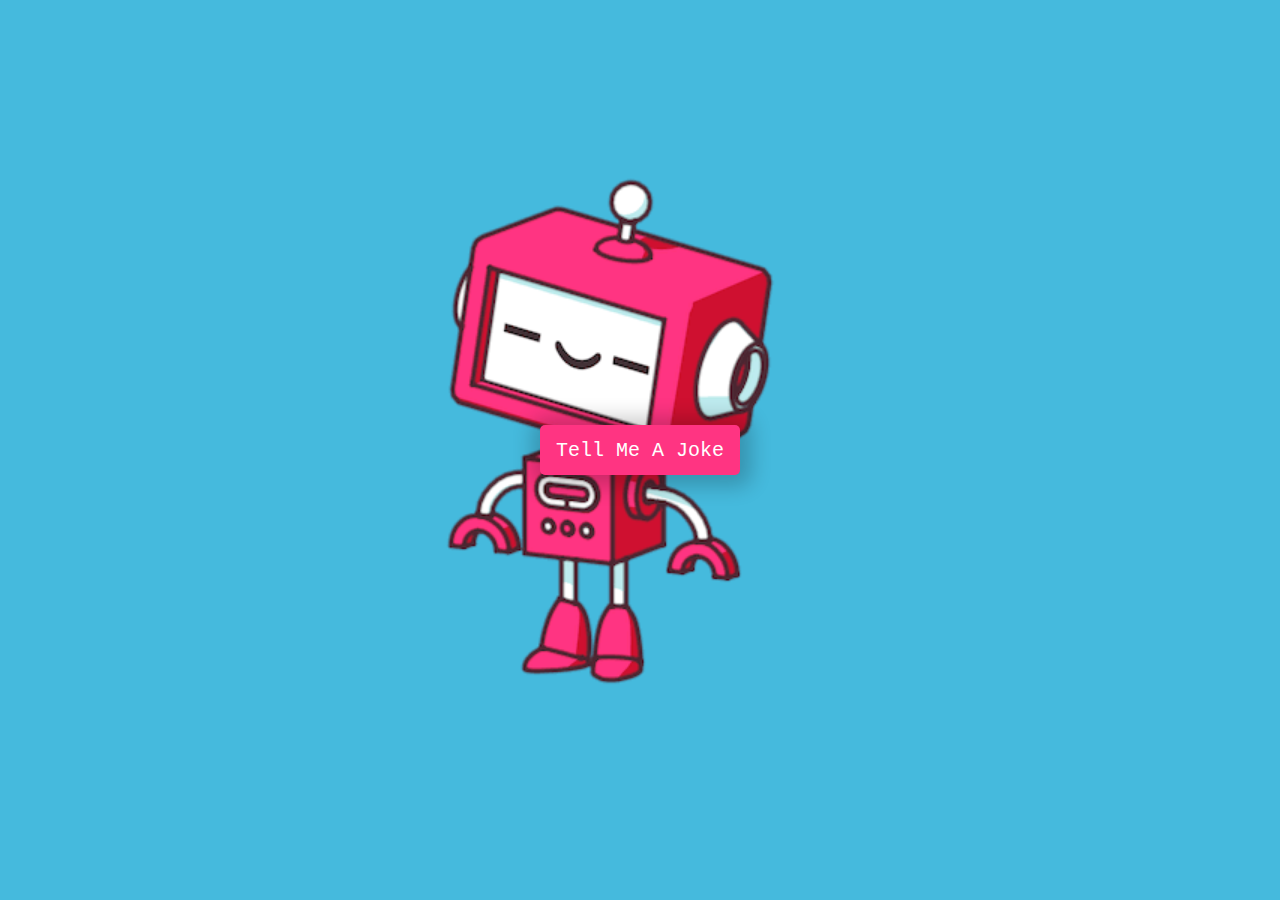
<file: joke-teller/index.html>
<!DOCTYPE html>
<html lang="en">
<head>
    <meta charset="UTF-8">
    <meta name="viewport" content="width=device-width, initial-scale=1.0">
    <title>Joke Teller</title>
    <link rel="icon" type="image/png" href="icons8-chicken-16.png">
    <link rel="stylesheet" href="style.css">
</head>
<body>
    <div class="container">
        <button id="button">Tell Me A Joke</button>    
        <audio id="audio" controls hidden></audio>   
    </div>
    <!-- Script -->
    <script src="voiceRSS.js"></script>
    <script src="script.js"></script>
</body>
</html>
</file>
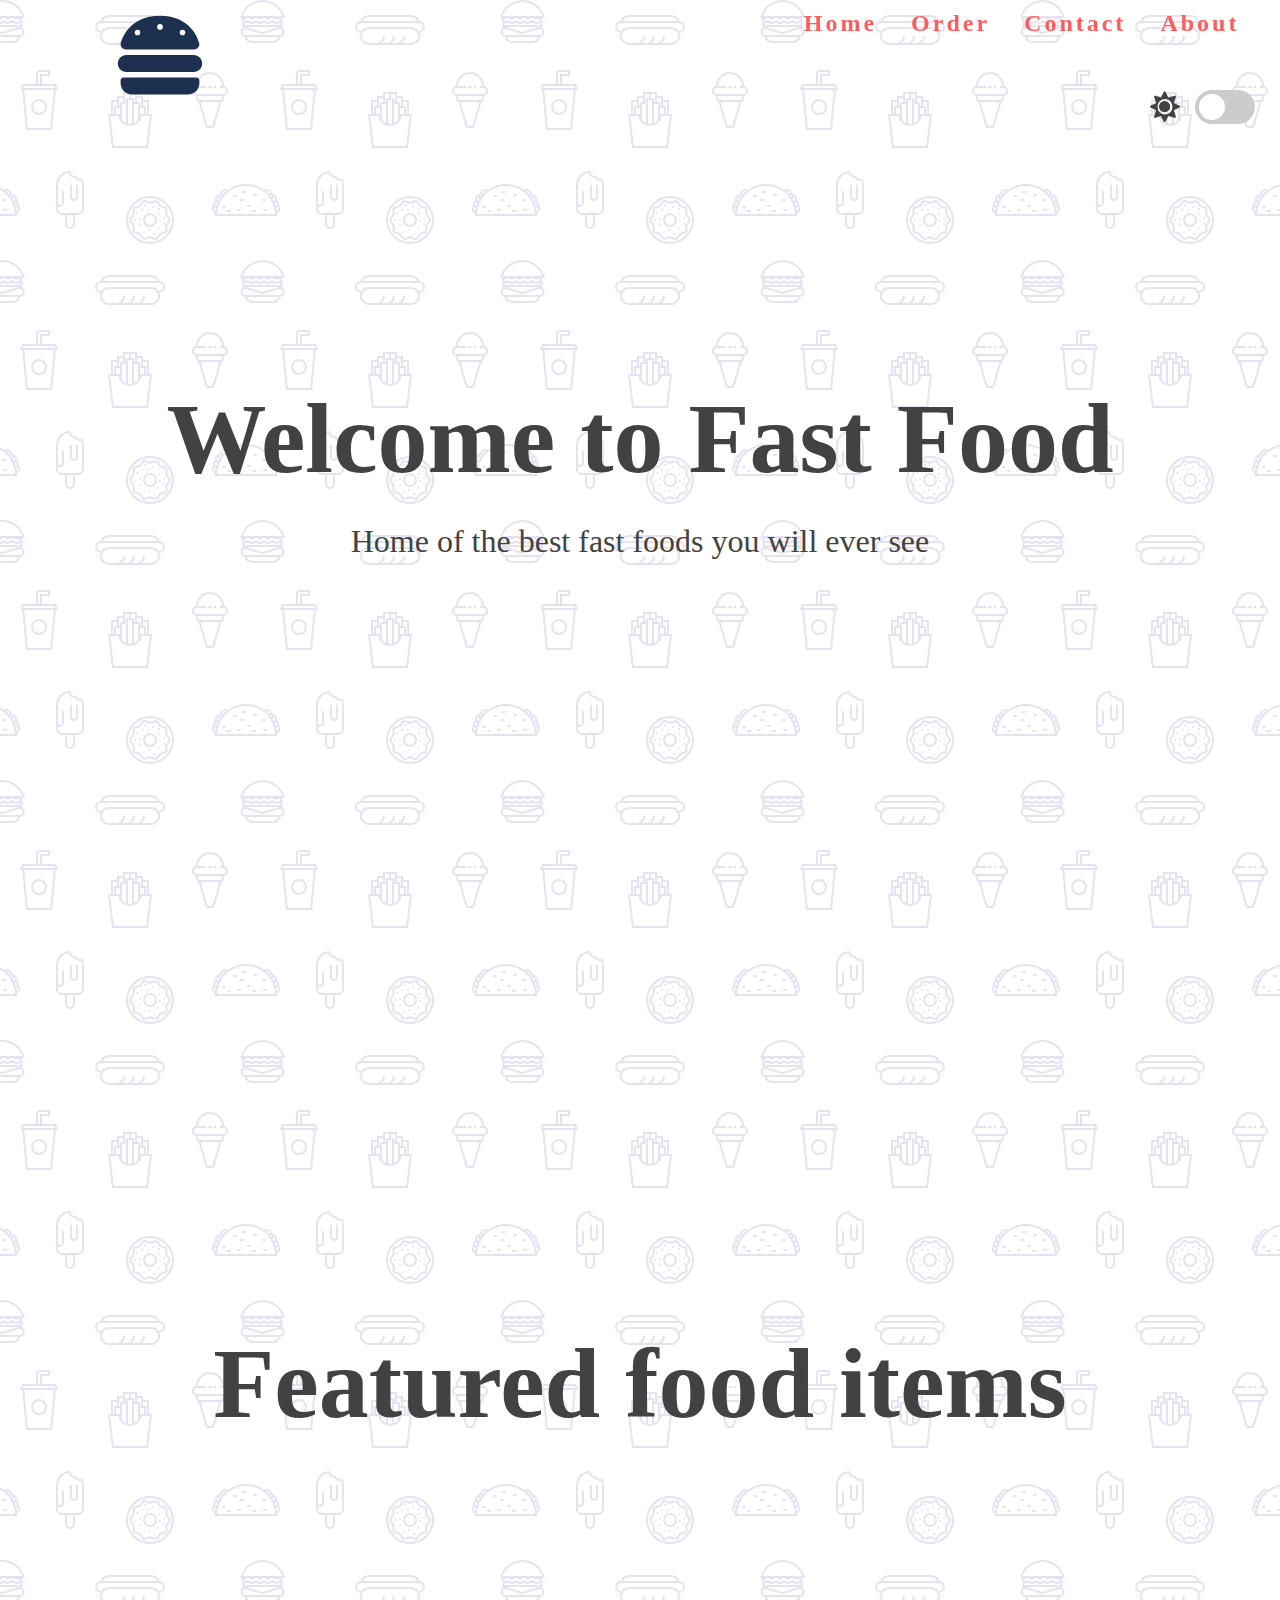
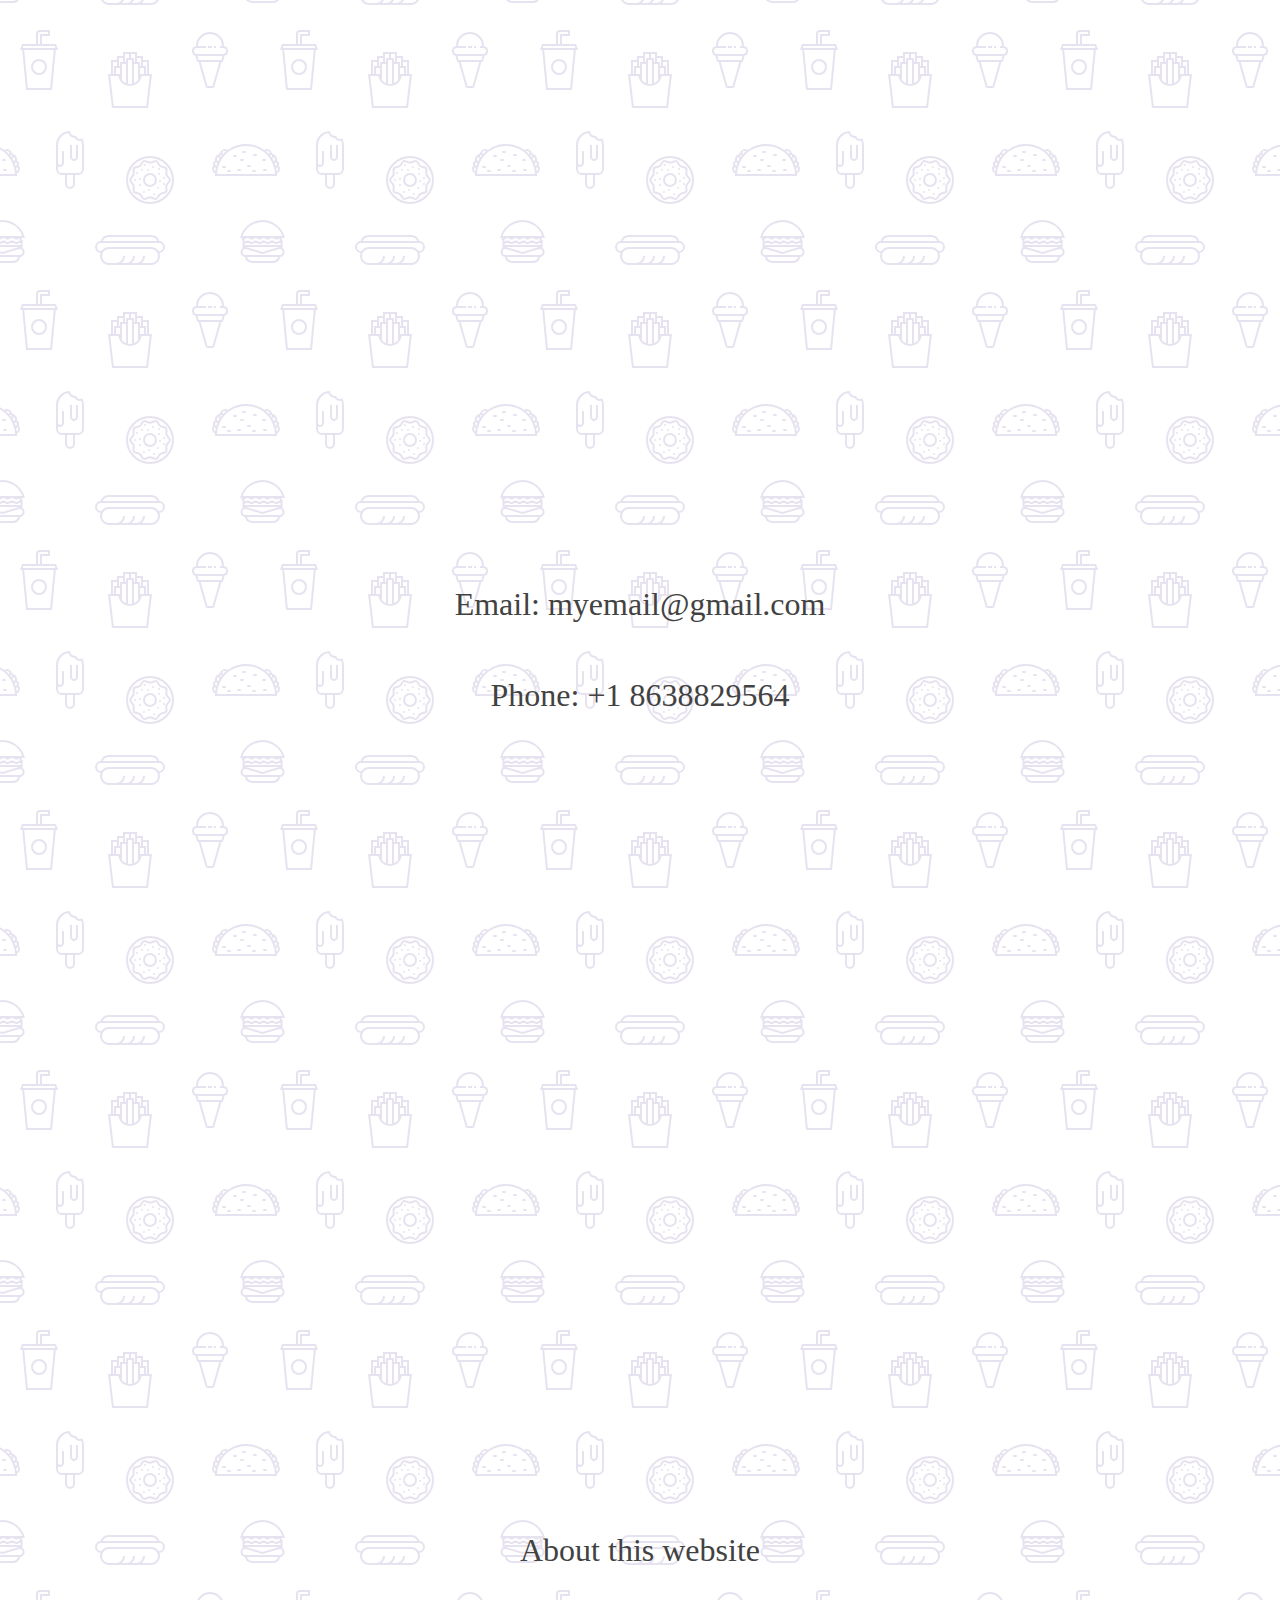
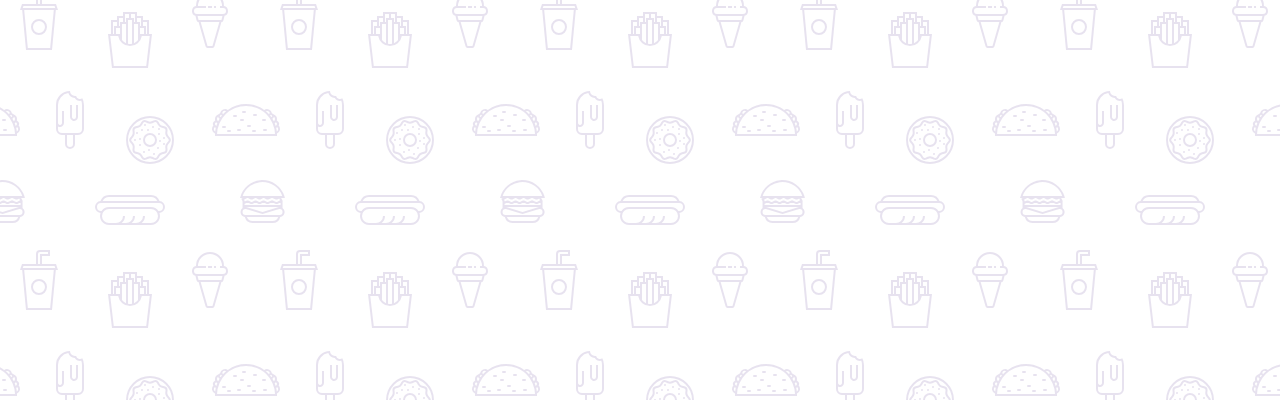
<file: Ligth&DarkMode/index.html>
<!DOCTYPE html>
<html lang="en">
<head>
    <meta charset="UTF-8">
    <meta name="viewport" content="width=device-width, initial-scale=1.0">
    <title>FastFood</title>
    <link rel="icon" type="image/png" href="icons8-chicken-16.png">
    <link rel="stylesheet" href="https://cdnjs.cloudflare.com/ajax/libs/font-awesome/5.10.2/css/all.min.css"/>
    <link rel="stylesheet" href="style.css">
</head>
<body>
    <!-- Dark mode switch -->
    <div class="theme-switch-wrapper">
        <span id="toggle-icon">
            <i class="fas fa-sun"></i>
        </span>
        <label class="theme-switch">
            <input type="checkbox" id="darkModeCheckbox">
            <div class="slider round"></div>
        </label>
    </div>
    <!-- Navigation -->
    <nav id="nav">
        <img src="burger-solid.svg" class="burger-icon" alt="">
        <div class="nav-container">
            <a href="#home">Home</a>
        <a href="#order">Order</a>
        <a href=#contact>Contact</a>
        <a href="#about">About</a>
        </div>
        
    </nav>
    <!-- Home Section -->
    <section id="home">
        <div class="title-group">
            <h1>Welcome to Fast Food</h1>
            <h2>Home of the best fast foods you will ever see</h2>
        </div>
    </section>
    <section class="order" id="order">
     <div class="feature-order">
        <h1>Featured food items</h1>
     </div>
    </section>
   <section class="contact" id="contact">
        <h2>Email: myemail@gmail.com</h2>
        <h2>Phone: +1 8638829564</h2>
        
            </section>

    <section class="about" id="about">
        <h2>About this website</h2>
    </section>
    
    <!-- Script -->
    <script src="script.js"></script>
</body>
</html>
</file>
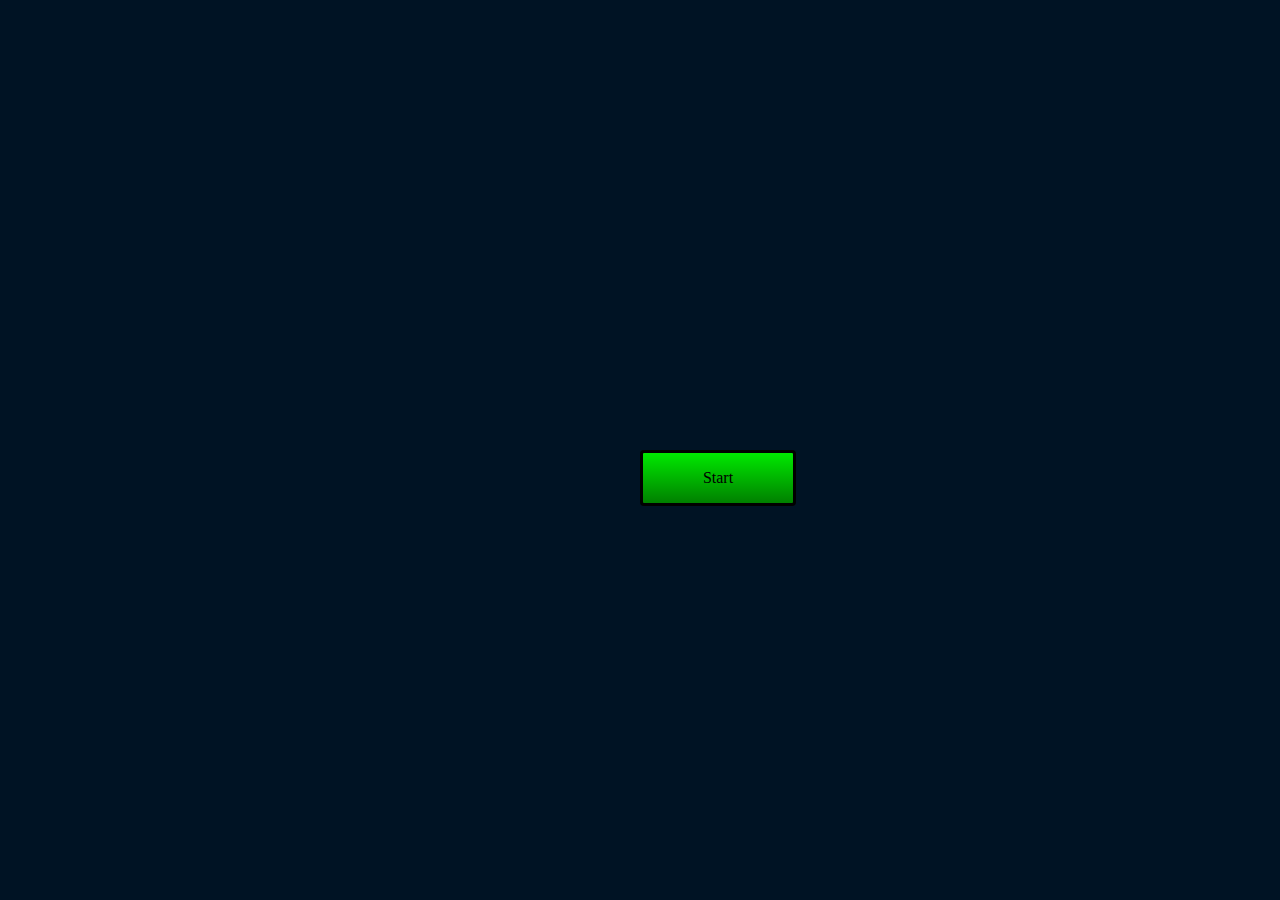
<file: Picture in Picture/index.html>
<!DOCTYPE html>
<html lang="en">
<head>
    <meta charset="UTF-8">
    <meta name="viewport" content="width=device-width, initial-scale=1.0">
    <title>Document</title>
    <link rel="stylesheet" href="style.css">
</head>
<body>
    <!-- Video -->
    <video src="" controls height="360" width="640"  id="video" hidden></video>

    <!-- Button -->
    <div class="button-container">
        <div class="buttonimg">Start</div>
        <button class="button" id="button" ></button>
    </div>
    

    <script src="script.js"></script>
</body>
</html>
</file>
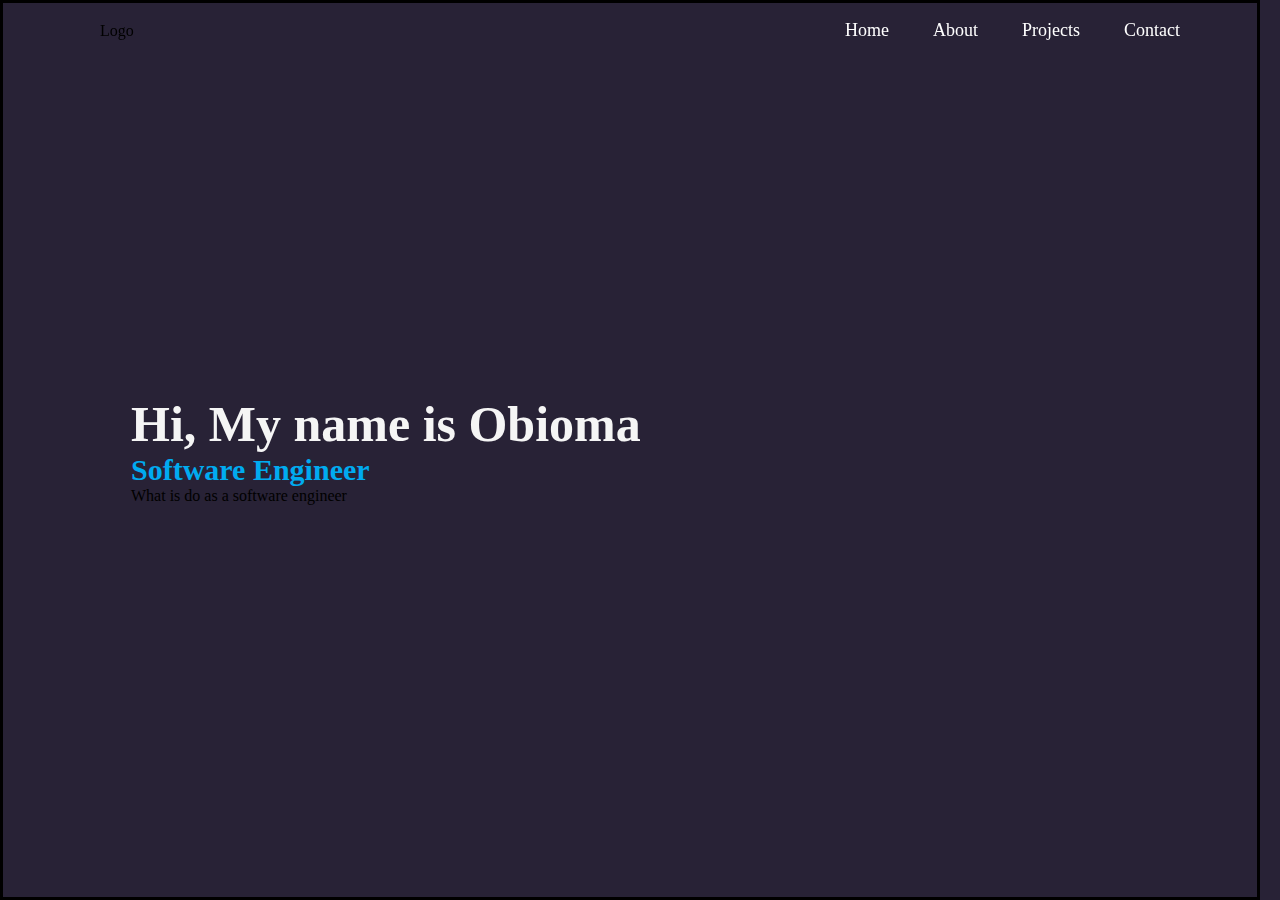
<file: HTC website/Home.html>
<!DOCTYPE html>
<html lang="en">
<head>
    <link rel="icon" href="Images/chicken.ico">
    <link rel="stylesheet" href="Home.css">
    <meta charset="UTF-8">
    <meta name="viewport" content="width=device-width, initial-scale=1.0">
    <title>Home</title>

<!-- Google font -->
<link rel="preconnect" href="https://fonts.googleapis.com">
<link rel="preconnect" href="https://fonts.gstatic.com" crossorigin>
<link href="https://fonts.googleapis.com/css2?family=Goblin+One&display=swap" rel="stylesheet">
</head>
<body>
    <header>
        <div>Logo</div>
        <nav class="navBar">
                <a href="Home.html">Home</a>
                <a href="About.html">About</a>
                <a href="Projects.html">Projects</a>
                <a href="Contact.html">Contact</a>
        </nav>
    </header>

    <section class="home">
        <div class="home-content">
            <h1>Hi, My name is Obioma</h1>
<h3>Software Engineer</h3>
<p>What is do as a software engineer</p>
        </div>

    </section>
    
    
</body>
</html>
</file>
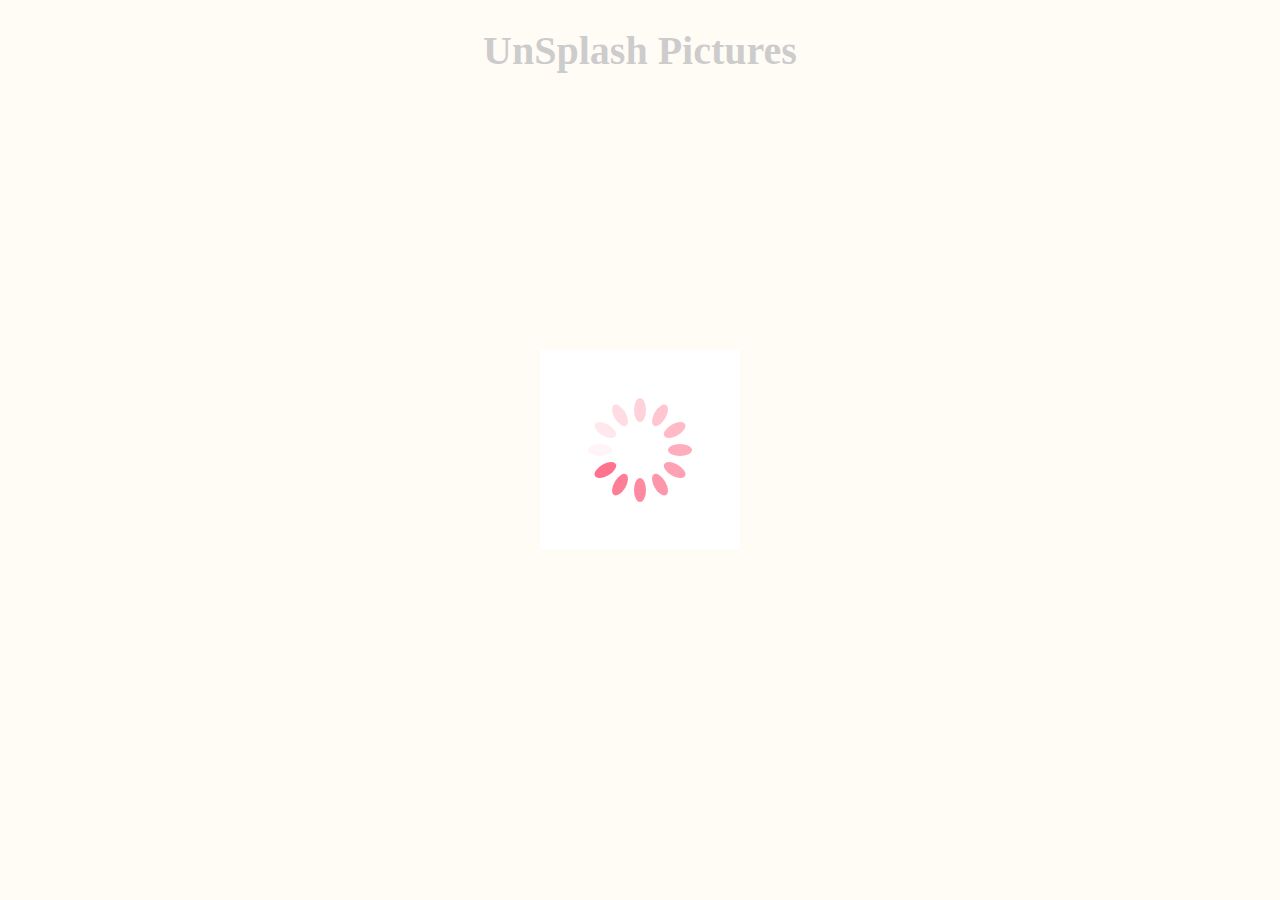
<file: Infinite-Scroller/scroller.html>
<!DOCTYPE html>
<html lang="en">
<head>
    <meta charset="UTF-8">
    <meta name="viewport" content="width=device-width, initial-scale=1.0">
    <link rel="icon" href="icons8-chicken-16.png">
    <title>Scroller</title>
    <link rel="stylesheet" href="scroller.css">

</head>
<body>
    <!-- Title -->
    <h1>UnSplash Pictures</h1>

    <!-- Loader -->
<div class="loader" id="loader" >
    <img src="Spinner-1s-200px.svg" alt="loading" >
</div>


     <div class="image-container" id="image-container">
    
</div>

   
<!-- Image-Container -->

    <script src="scroller.js"></script>
</body>
</html>
</file>
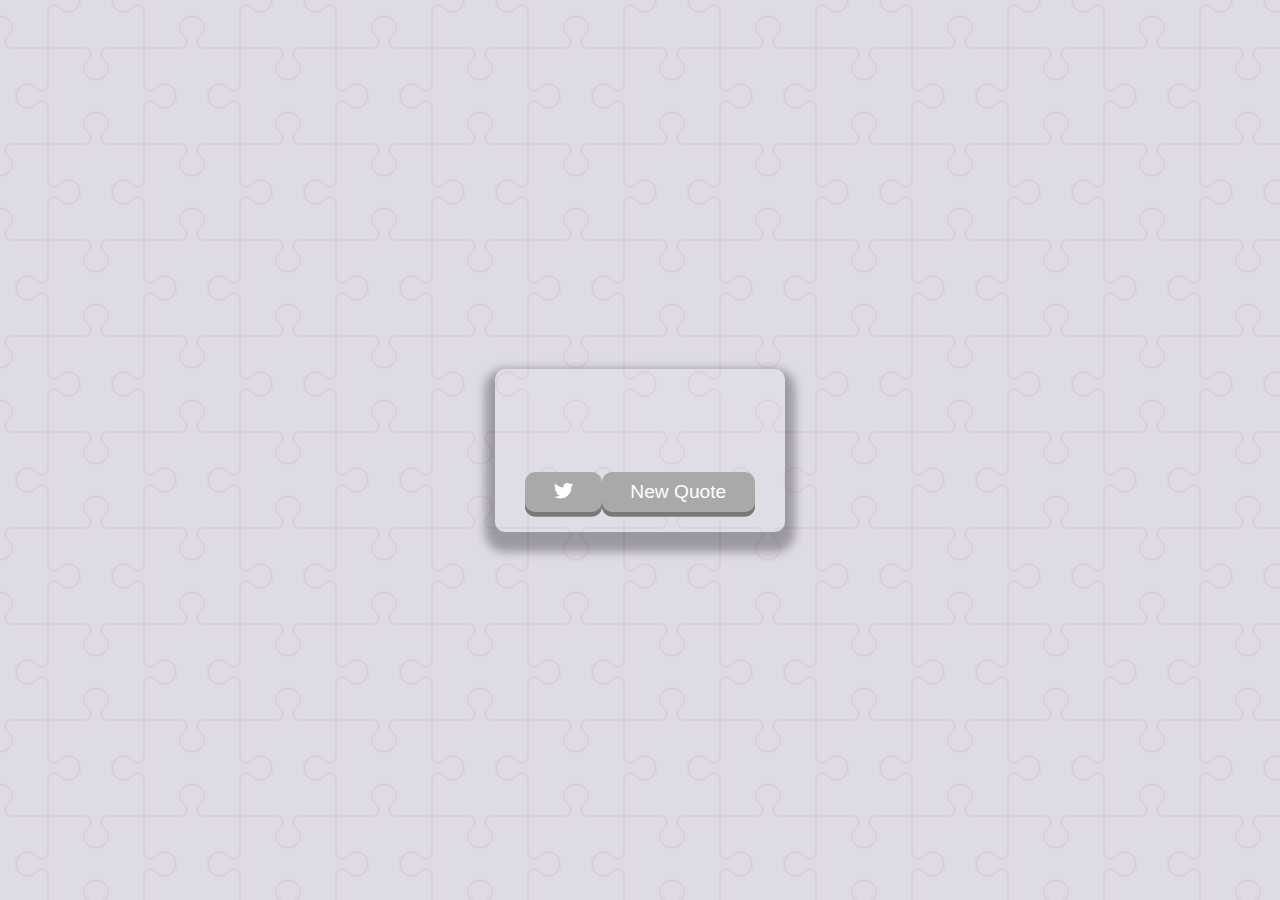
<file: Quote-Generator/Quote.html>
<!DOCTYPE html>
<html lang="en">
<head>
    <meta charset="UTF-8">
    <meta name="viewport" content="width=device-width, initial-scale=1.0">
    <title>Quote Template</title>
    <link rel="stylesheet" href="https://cdnjs.cloudflare.com/ajax/libs/font-awesome/6.5.1/css/all.css">
    <link rel="stylesheet" href="Quote.css">
</head5>
<body>
    <div class="quote-container" id="quote-container">
<!-- Quotes -->
        <div class="quote-text">
            <i class="fas fa-qoute-left">
            </i>
            <span id="quote"></span>
        
        </div>
        <!-- Author -->
        <div class="quote-author">
            <span id="author"></span>
        </div>
        <!-- Buttons -->
        <div class="button-container">
            <button class="twitter-button" id="twitter" title="Tweet">
                <i class="fa-brands fa-twitter"></i>
            </button>
            <button id="new-qoute">New Quote</button>
        </div>
    </div>

    <!-- <div class="loader" id="loader"></div> -->
    <!-- Script -->
    <script src="Quote.js">  </script>
</body>
</html>
</file>
<file: joke-teller/style.css>
/* ROBOT.GIF from Giphy - https://giphy.com/gifs/robot-cinema-4d-eyedesyn-3o7abtn7DuREEpsyWY */

html {
  box-sizing: border-box;
}

body {
  margin: 0;
  background: #45badd;
}

.container {
  height: 100vh;
  width: 100vw;
  display: flex;
  flex-direction: column;
  justify-content: center;
  align-items: center;
  background: url('./robot.gif');
  background-size: contain;
  background-position: left center;
  background-repeat: no-repeat;
}

button {
  cursor: pointer;
  outline: none;
  width: 200px;
  height: 50px;
  font-family: Courier, monospace;
  font-size: 20px;
  color: white;
  background: #ff3482;
  border: none;
  border-radius: 5px;
  box-shadow: 2px 2px 20px 10px rgba(0, 0, 0, 0.2);
}

button:hover {
  filter: brightness(95%);
}

button:active {
  transform: scale(0.98);
}

button:disabled {
  cursor: default;
  filter: brightness(30%);
}

/* Media Query: Tablet or Smaller */
@media screen and (max-width: 1000px) {
  .container {
    background-position: center center;
    background-size: cover;
  }

  button {
    box-shadow: 5px 5px 30px 20px rgba(0, 0, 0, 0.5);
  }
}
</file>
<file: Ligth&DarkMode/style.css>
:root {
  --primary-color: rgb(255, 92, 92);
  --primary-variant: #ff2d2d;
  --secondary-color: #1b9999;
  --on-primary: rgb(250, 250, 250);
  --on-background: rgb(66, 66, 66);
  --on-background-alt: rgba(66, 66, 66, 0.7);
  --background: rgb(255, 255, 255);
  --box-shadow: 0 5px 20px 1px rgba(0, 0, 0, 0.5);
}

[data-theme="dark"] {
  --primary-color: rgb(150, 65, 255);
  --primary-variant: #6c63ff;
  --secondary-color: #03dac5;
  --on-primary: #000;
  --on-background: rgba(255, 255, 255, 0.9);
  --on-background-alt: rgba(255, 255, 255, 0.7);
  --background: #121212;
}

html {
  box-sizing: border-box;
  scroll-behavior: smooth;
}

body {
  margin: 0;
  color: var(--on-background);
  background-color: var(--background);
background-image: url("data:image/svg+xml,%3Csvg xmlns='http://www.w3.org/2000/svg' width='260' height='260' viewBox='0 0 260 260'%3E%3Cg fill-rule='evenodd'%3E%3Cg fill='%2369499d' fill-opacity='0.16'%3E%3Cpath d='M24.37 16c.2.65.39 1.32.54 2H21.17l1.17 2.34.45.9-.24.11V28a5 5 0 0 1-2.23 8.94l-.02.06a8 8 0 0 1-7.75 6h-20a8 8 0 0 1-7.74-6l-.02-.06A5 5 0 0 1-17.45 28v-6.76l-.79-1.58-.44-.9.9-.44.63-.32H-20a23.01 23.01 0 0 1 44.37-2zm-36.82 2a1 1 0 0 0-.44.1l-3.1 1.56.89 1.79 1.31-.66a3 3 0 0 1 2.69 0l2.2 1.1a1 1 0 0 0 .9 0l2.21-1.1a3 3 0 0 1 2.69 0l2.2 1.1a1 1 0 0 0 .9 0l2.21-1.1a3 3 0 0 1 2.69 0l2.2 1.1a1 1 0 0 0 .86.02l2.88-1.27a3 3 0 0 1 2.43 0l2.88 1.27a1 1 0 0 0 .85-.02l3.1-1.55-.89-1.79-1.42.71a3 3 0 0 1-2.56.06l-2.77-1.23a1 1 0 0 0-.4-.09h-.01a1 1 0 0 0-.4.09l-2.78 1.23a3 3 0 0 1-2.56-.06l-2.3-1.15a1 1 0 0 0-.45-.11h-.01a1 1 0 0 0-.44.1L.9 19.22a3 3 0 0 1-2.69 0l-2.2-1.1a1 1 0 0 0-.45-.11h-.01a1 1 0 0 0-.44.1l-2.21 1.11a3 3 0 0 1-2.69 0l-2.2-1.1a1 1 0 0 0-.45-.11h-.01zm0-2h-4.9a21.01 21.01 0 0 1 39.61 0h-2.09l-.06-.13-.26.13h-32.31zm30.35 7.68l1.36-.68h1.3v2h-36v-1.15l.34-.17 1.36-.68h2.59l1.36.68a3 3 0 0 0 2.69 0l1.36-.68h2.59l1.36.68a3 3 0 0 0 2.69 0L2.26 23h2.59l1.36.68a3 3 0 0 0 2.56.06l1.67-.74h3.23l1.67.74a3 3 0 0 0 2.56-.06zM-13.82 27l16.37 4.91L18.93 27h-32.75zm-.63 2h.34l16.66 5 16.67-5h.33a3 3 0 1 1 0 6h-34a3 3 0 1 1 0-6zm1.35 8a6 6 0 0 0 5.65 4h20a6 6 0 0 0 5.66-4H-13.1z'/%3E%3Cpath id='path6_fill-copy' d='M284.37 16c.2.65.39 1.32.54 2H281.17l1.17 2.34.45.9-.24.11V28a5 5 0 0 1-2.23 8.94l-.02.06a8 8 0 0 1-7.75 6h-20a8 8 0 0 1-7.74-6l-.02-.06a5 5 0 0 1-2.24-8.94v-6.76l-.79-1.58-.44-.9.9-.44.63-.32H240a23.01 23.01 0 0 1 44.37-2zm-36.82 2a1 1 0 0 0-.44.1l-3.1 1.56.89 1.79 1.31-.66a3 3 0 0 1 2.69 0l2.2 1.1a1 1 0 0 0 .9 0l2.21-1.1a3 3 0 0 1 2.69 0l2.2 1.1a1 1 0 0 0 .9 0l2.21-1.1a3 3 0 0 1 2.69 0l2.2 1.1a1 1 0 0 0 .86.02l2.88-1.27a3 3 0 0 1 2.43 0l2.88 1.27a1 1 0 0 0 .85-.02l3.1-1.55-.89-1.79-1.42.71a3 3 0 0 1-2.56.06l-2.77-1.23a1 1 0 0 0-.4-.09h-.01a1 1 0 0 0-.4.09l-2.78 1.23a3 3 0 0 1-2.56-.06l-2.3-1.15a1 1 0 0 0-.45-.11h-.01a1 1 0 0 0-.44.1l-2.21 1.11a3 3 0 0 1-2.69 0l-2.2-1.1a1 1 0 0 0-.45-.11h-.01a1 1 0 0 0-.44.1l-2.21 1.11a3 3 0 0 1-2.69 0l-2.2-1.1a1 1 0 0 0-.45-.11h-.01zm0-2h-4.9a21.01 21.01 0 0 1 39.61 0h-2.09l-.06-.13-.26.13h-32.31zm30.35 7.68l1.36-.68h1.3v2h-36v-1.15l.34-.17 1.36-.68h2.59l1.36.68a3 3 0 0 0 2.69 0l1.36-.68h2.59l1.36.68a3 3 0 0 0 2.69 0l1.36-.68h2.59l1.36.68a3 3 0 0 0 2.56.06l1.67-.74h3.23l1.67.74a3 3 0 0 0 2.56-.06zM246.18 27l16.37 4.91L278.93 27h-32.75zm-.63 2h.34l16.66 5 16.67-5h.33a3 3 0 1 1 0 6h-34a3 3 0 1 1 0-6zm1.35 8a6 6 0 0 0 5.65 4h20a6 6 0 0 0 5.66-4H246.9z'/%3E%3Cpath d='M159.5 21.02A9 9 0 0 0 151 15h-42a9 9 0 0 0-8.5 6.02 6 6 0 0 0 .02 11.96A8.99 8.99 0 0 0 109 45h42a9 9 0 0 0 8.48-12.02 6 6 0 0 0 .02-11.96zM151 17h-42a7 7 0 0 0-6.33 4h54.66a7 7 0 0 0-6.33-4zm-9.34 26a8.98 8.98 0 0 0 3.34-7h-2a7 7 0 0 1-7 7h-4.34a8.98 8.98 0 0 0 3.34-7h-2a7 7 0 0 1-7 7h-4.34a8.98 8.98 0 0 0 3.34-7h-2a7 7 0 0 1-7 7h-7a7 7 0 1 1 0-14h42a7 7 0 1 1 0 14h-9.34zM109 27a9 9 0 0 0-7.48 4H101a4 4 0 1 1 0-8h58a4 4 0 0 1 0 8h-.52a9 9 0 0 0-7.48-4h-42z'/%3E%3Cpath d='M39 115a8 8 0 1 0 0-16 8 8 0 0 0 0 16zm6-8a6 6 0 1 1-12 0 6 6 0 0 1 12 0zm-3-29v-2h8v-6H40a4 4 0 0 0-4 4v10H22l-1.33 4-.67 2h2.19L26 130h26l3.81-40H58l-.67-2L56 84H42v-6zm-4-4v10h2V74h8v-2h-8a2 2 0 0 0-2 2zm2 12h14.56l.67 2H22.77l.67-2H40zm13.8 4H24.2l3.62 38h22.36l3.62-38z'/%3E%3Cpath d='M129 92h-6v4h-6v4h-6v14h-3l.24 2 3.76 32h36l3.76-32 .24-2h-3v-14h-6v-4h-6v-4h-8zm18 22v-12h-4v4h3v8h1zm-3 0v-6h-4v6h4zm-6 6v-16h-4v19.17c1.6-.7 2.97-1.8 4-3.17zm-6 3.8V100h-4v23.8a10.04 10.04 0 0 0 4 0zm-6-.63V104h-4v16a10.04 10.04 0 0 0 4 3.17zm-6-9.17v-6h-4v6h4zm-6 0v-8h3v-4h-4v12h1zm27-12v-4h-4v4h3v4h1v-4zm-6 0v-8h-4v4h3v4h1zm-6-4v-4h-4v8h1v-4h3zm-6 4v-4h-4v8h1v-4h3zm7 24a12 12 0 0 0 11.83-10h7.92l-3.53 30h-32.44l-3.53-30h7.92A12 12 0 0 0 130 126z'/%3E%3Cpath d='M212 86v2h-4v-2h4zm4 0h-2v2h2v-2zm-20 0v.1a5 5 0 0 0-.56 9.65l.06.25 1.12 4.48a2 2 0 0 0 1.94 1.52h.01l7.02 24.55a2 2 0 0 0 1.92 1.45h4.98a2 2 0 0 0 1.92-1.45l7.02-24.55a2 2 0 0 0 1.95-1.52L224.5 96l.06-.25a5 5 0 0 0-.56-9.65V86a14 14 0 0 0-28 0zm4 0h6v2h-9a3 3 0 1 0 0 6H223a3 3 0 1 0 0-6H220v-2h2a12 12 0 1 0-24 0h2zm-1.44 14l-1-4h24.88l-1 4h-22.88zm8.95 26l-6.86-24h18.7l-6.86 24h-4.98zM150 242a22 22 0 1 0 0-44 22 22 0 0 0 0 44zm24-22a24 24 0 1 1-48 0 24 24 0 0 1 48 0zm-28.38 17.73l2.04-.87a6 6 0 0 1 4.68 0l2.04.87a2 2 0 0 0 2.5-.82l1.14-1.9a6 6 0 0 1 3.79-2.75l2.15-.5a2 2 0 0 0 1.54-2.12l-.19-2.2a6 6 0 0 1 1.45-4.46l1.45-1.67a2 2 0 0 0 0-2.62l-1.45-1.67a6 6 0 0 1-1.45-4.46l.2-2.2a2 2 0 0 0-1.55-2.13l-2.15-.5a6 6 0 0 1-3.8-2.75l-1.13-1.9a2 2 0 0 0-2.5-.8l-2.04.86a6 6 0 0 1-4.68 0l-2.04-.87a2 2 0 0 0-2.5.82l-1.14 1.9a6 6 0 0 1-3.79 2.75l-2.15.5a2 2 0 0 0-1.54 2.12l.19 2.2a6 6 0 0 1-1.45 4.46l-1.45 1.67a2 2 0 0 0 0 2.62l1.45 1.67a6 6 0 0 1 1.45 4.46l-.2 2.2a2 2 0 0 0 1.55 2.13l2.15.5a6 6 0 0 1 3.8 2.75l1.13 1.9a2 2 0 0 0 2.5.8zm2.82.97a4 4 0 0 1 3.12 0l2.04.87a4 4 0 0 0 4.99-1.62l1.14-1.9a4 4 0 0 1 2.53-1.84l2.15-.5a4 4 0 0 0 3.09-4.24l-.2-2.2a4 4 0 0 1 .97-2.98l1.45-1.67a4 4 0 0 0 0-5.24l-1.45-1.67a4 4 0 0 1-.97-2.97l.2-2.2a4 4 0 0 0-3.09-4.25l-2.15-.5a4 4 0 0 1-2.53-1.84l-1.14-1.9a4 4 0 0 0-5-1.62l-2.03.87a4 4 0 0 1-3.12 0l-2.04-.87a4 4 0 0 0-4.99 1.62l-1.14 1.9a4 4 0 0 1-2.53 1.84l-2.15.5a4 4 0 0 0-3.09 4.24l.2 2.2a4 4 0 0 1-.97 2.98l-1.45 1.67a4 4 0 0 0 0 5.24l1.45 1.67a4 4 0 0 1 .97 2.97l-.2 2.2a4 4 0 0 0 3.09 4.25l2.15.5a4 4 0 0 1 2.53 1.84l1.14 1.9a4 4 0 0 0 5 1.62l2.03-.87zM152 207a1 1 0 1 1 2 0 1 1 0 0 1-2 0zm6 2a1 1 0 1 1 2 0 1 1 0 0 1-2 0zm-11 1a1 1 0 1 1 2 0 1 1 0 0 1-2 0zm-6 0a1 1 0 1 1 2 0 1 1 0 0 1-2 0zm3-5a1 1 0 1 1 2 0 1 1 0 0 1-2 0zm-8 8a1 1 0 1 1 2 0 1 1 0 0 1-2 0zm3 6a1 1 0 1 1 2 0 1 1 0 0 1-2 0zm0 6a1 1 0 1 1 2 0 1 1 0 0 1-2 0zm4 7a1 1 0 1 1 2 0 1 1 0 0 1-2 0zm5-2a1 1 0 1 1 2 0 1 1 0 0 1-2 0zm5 4a1 1 0 1 1 2 0 1 1 0 0 1-2 0zm4-6a1 1 0 1 1 2 0 1 1 0 0 1-2 0zm6-4a1 1 0 1 1 2 0 1 1 0 0 1-2 0zm-4-3a1 1 0 1 1 2 0 1 1 0 0 1-2 0zm4-3a1 1 0 1 1 2 0 1 1 0 0 1-2 0zm-5-4a1 1 0 1 1 2 0 1 1 0 0 1-2 0zm-24 6a1 1 0 1 1 2 0 1 1 0 0 1-2 0zm16 5a5 5 0 1 0 0-10 5 5 0 0 0 0 10zm7-5a7 7 0 1 1-14 0 7 7 0 0 1 14 0zm86-29a1 1 0 0 0 0 2h2a1 1 0 0 0 0-2h-2zm19 9a1 1 0 0 1 1-1h2a1 1 0 0 1 0 2h-2a1 1 0 0 1-1-1zm-14 5a1 1 0 0 0 0 2h2a1 1 0 0 0 0-2h-2zm-25 1a1 1 0 0 0 0 2h2a1 1 0 0 0 0-2h-2zm5 4a1 1 0 0 0 0 2h2a1 1 0 0 0 0-2h-2zm9 0a1 1 0 0 1 1-1h2a1 1 0 0 1 0 2h-2a1 1 0 0 1-1-1zm15 1a1 1 0 0 1 1-1h2a1 1 0 0 1 0 2h-2a1 1 0 0 1-1-1zm12-2a1 1 0 0 0 0 2h2a1 1 0 0 0 0-2h-2zm-11-14a1 1 0 0 1 1-1h2a1 1 0 0 1 0 2h-2a1 1 0 0 1-1-1zm-19 0a1 1 0 0 0 0 2h2a1 1 0 0 0 0-2h-2zm6 5a1 1 0 0 1 1-1h2a1 1 0 0 1 0 2h-2a1 1 0 0 1-1-1zm-25 15c0-.47.01-.94.03-1.4a5 5 0 0 1-1.7-8 3.99 3.99 0 0 1 1.88-5.18 5 5 0 0 1 3.4-6.22 3 3 0 0 1 1.46-1.05 5 5 0 0 1 7.76-3.27A30.86 30.86 0 0 1 246 184c6.79 0 13.06 2.18 18.17 5.88a5 5 0 0 1 7.76 3.27 3 3 0 0 1 1.47 1.05 5 5 0 0 1 3.4 6.22 4 4 0 0 1 1.87 5.18 4.98 4.98 0 0 1-1.7 8c.02.46.03.93.03 1.4v1h-62v-1zm.83-7.17a30.9 30.9 0 0 0-.62 3.57 3 3 0 0 1-.61-4.2c.37.28.78.49 1.23.63zm1.49-4.61c-.36.87-.68 1.76-.96 2.68a2 2 0 0 1-.21-3.71c.33.4.73.75 1.17 1.03zm2.32-4.54c-.54.86-1.03 1.76-1.49 2.68a3 3 0 0 1-.07-4.67 3 3 0 0 0 1.56 1.99zm1.14-1.7c.35-.5.72-.98 1.1-1.46a1 1 0 1 0-1.1 1.45zm5.34-5.77c-1.03.86-2 1.79-2.9 2.77a3 3 0 0 0-1.11-.77 3 3 0 0 1 4-2zm42.66 2.77c-.9-.98-1.87-1.9-2.9-2.77a3 3 0 0 1 4.01 2 3 3 0 0 0-1.1.77zm1.34 1.54c.38.48.75.96 1.1 1.45a1 1 0 1 0-1.1-1.45zm3.73 5.84c-.46-.92-.95-1.82-1.5-2.68a3 3 0 0 0 1.57-1.99 3 3 0 0 1-.07 4.67zm1.8 4.53c-.29-.9-.6-1.8-.97-2.67.44-.28.84-.63 1.17-1.03a2 2 0 0 1-.2 3.7zm1.14 5.51c-.14-1.21-.35-2.4-.62-3.57.45-.14.86-.35 1.23-.63a2.99 2.99 0 0 1-.6 4.2zM275 214a29 29 0 0 0-57.97 0h57.96zM72.33 198.12c-.21-.32-.34-.7-.34-1.12v-12h-2v12a4.01 4.01 0 0 0 7.09 2.54c.57-.69.91-1.57.91-2.54v-12h-2v12a1.99 1.99 0 0 1-2 2 2 2 0 0 1-1.66-.88zM75 176c.38 0 .74-.04 1.1-.12a4 4 0 0 0 6.19 2.4A13.94 13.94 0 0 1 84 185v24a6 6 0 0 1-6 6h-3v9a5 5 0 1 1-10 0v-9h-3a6 6 0 0 1-6-6v-24a14 14 0 0 1 14-14 5 5 0 0 0 5 5zm-17 15v12a1.99 1.99 0 0 0 1.22 1.84 2 2 0 0 0 2.44-.72c.21-.32.34-.7.34-1.12v-12h2v12a3.98 3.98 0 0 1-5.35 3.77 3.98 3.98 0 0 1-.65-.3V209a4 4 0 0 0 4 4h16a4 4 0 0 0 4-4v-24c.01-1.53-.23-2.88-.72-4.17-.43.1-.87.16-1.28.17a6 6 0 0 1-5.2-3 7 7 0 0 1-6.47-4.88A12 12 0 0 0 58 185v6zm9 24v9a3 3 0 1 0 6 0v-9h-6z'/%3E%3Cpath d='M-17 191a1 1 0 0 0 0 2h2a1 1 0 0 0 0-2h-2zm19 9a1 1 0 0 1 1-1h2a1 1 0 0 1 0 2H3a1 1 0 0 1-1-1zm-14 5a1 1 0 0 0 0 2h2a1 1 0 0 0 0-2h-2zm-25 1a1 1 0 0 0 0 2h2a1 1 0 0 0 0-2h-2zm5 4a1 1 0 0 0 0 2h2a1 1 0 0 0 0-2h-2zm9 0a1 1 0 0 1 1-1h2a1 1 0 0 1 0 2h-2a1 1 0 0 1-1-1zm15 1a1 1 0 0 1 1-1h2a1 1 0 0 1 0 2h-2a1 1 0 0 1-1-1zm12-2a1 1 0 0 0 0 2h2a1 1 0 0 0 0-2H4zm-11-14a1 1 0 0 1 1-1h2a1 1 0 0 1 0 2h-2a1 1 0 0 1-1-1zm-19 0a1 1 0 0 0 0 2h2a1 1 0 0 0 0-2h-2zm6 5a1 1 0 0 1 1-1h2a1 1 0 0 1 0 2h-2a1 1 0 0 1-1-1zm-25 15c0-.47.01-.94.03-1.4a5 5 0 0 1-1.7-8 3.99 3.99 0 0 1 1.88-5.18 5 5 0 0 1 3.4-6.22 3 3 0 0 1 1.46-1.05 5 5 0 0 1 7.76-3.27A30.86 30.86 0 0 1-14 184c6.79 0 13.06 2.18 18.17 5.88a5 5 0 0 1 7.76 3.27 3 3 0 0 1 1.47 1.05 5 5 0 0 1 3.4 6.22 4 4 0 0 1 1.87 5.18 4.98 4.98 0 0 1-1.7 8c.02.46.03.93.03 1.4v1h-62v-1zm.83-7.17a30.9 30.9 0 0 0-.62 3.57 3 3 0 0 1-.61-4.2c.37.28.78.49 1.23.63zm1.49-4.61c-.36.87-.68 1.76-.96 2.68a2 2 0 0 1-.21-3.71c.33.4.73.75 1.17 1.03zm2.32-4.54c-.54.86-1.03 1.76-1.49 2.68a3 3 0 0 1-.07-4.67 3 3 0 0 0 1.56 1.99zm1.14-1.7c.35-.5.72-.98 1.1-1.46a1 1 0 1 0-1.1 1.45zm5.34-5.77c-1.03.86-2 1.79-2.9 2.77a3 3 0 0 0-1.11-.77 3 3 0 0 1 4-2zm42.66 2.77c-.9-.98-1.87-1.9-2.9-2.77a3 3 0 0 1 4.01 2 3 3 0 0 0-1.1.77zm1.34 1.54c.38.48.75.96 1.1 1.45a1 1 0 1 0-1.1-1.45zm3.73 5.84c-.46-.92-.95-1.82-1.5-2.68a3 3 0 0 0 1.57-1.99 3 3 0 0 1-.07 4.67zm1.8 4.53c-.29-.9-.6-1.8-.97-2.67.44-.28.84-.63 1.17-1.03a2 2 0 0 1-.2 3.7zm1.14 5.51c-.14-1.21-.35-2.4-.62-3.57.45-.14.86-.35 1.23-.63a2.99 2.99 0 0 1-.6 4.2zM15 214a29 29 0 0 0-57.97 0h57.96z'/%3E%3C/g%3E%3C/g%3E%3C/svg%3E");
}

section {
  min-height: 100vh;
  display: flex;
  flex-direction: row;
  justify-content: center;
  align-items: center;
  flex-direction: column;
}

h1 {
  font-size: 100px;
  margin-bottom: 0;
}

h2 {
  font-size: 32px;
  font-weight: normal;
}

/* Navigation */
nav {
  z-index: 10;
  position: fixed;
  display: flex;
  justify-content: space-between;
  font-size: 24px;
  letter-spacing: 3px;
  padding: 10px;
  width: 100vw;
  height: 10vh;
  
}
.nav-container{
  padding-right: 2vw;
}
.burger-icon{
  height: 100%;
}

a {
  margin-right: 25px;
  color: var(--primary-color);
  text-decoration: none;
  border-bottom: 3px solid transparent;
  font-weight: bold;
}

a:hover,
a:focus {
  color: var(--on-background);
  border-bottom: 3px solid;
}

/* Home Section */
.title-group {
  text-align: center;
}

/* About Section */
.about-container {
  display: flex;
}

.image-container {
  border: 1px solid var(--secondary-color);
  border-radius: 10px;
  padding: 10px 20px;
  margin-right: 25px;
  width: auto;
  background: var(--background);
  box-shadow: var(--box-shadow);
}

img {
  height: 300px;
  width: 300px;
}

/* Projects Section */
.buttons {
  margin-top: 15px;
  margin-bottom: 50px;
}

button {
  min-width: 100px;
  height: 40px;
  cursor: pointer;
  border-radius: 10px;
  margin-right: 10px;
  border: 2px solid var(--primary-color);
  font-size: 15px;
  outline: none;
}

button:disabled {
  opacity: 0.4;
  cursor: default;
}

button:hover:not(.outline) {
  filter: brightness(110%);
}

.primary {
  background: var(--primary-color);
  color: var(--on-primary);
}

.secondary {
  border: 2px solid var(--secondary-color);
}

.secondary,
.secondary:hover,
.outline.secondary:hover {
  background: var(--secondary-color);
  color: var(--on-primary);
}

.outline {
  background: var(--background);
  color: var(--on-background);
}

.outline:hover {
  background: var(--primary-color);
  color: var(--on-primary);
}

.text-box {
  width: 40%;
  text-align: justify;
  background: rgb(0 0 0 / 50%);
  color: var(--on-primary);
  border-radius: 10px;
  padding: 30px;
}

p {
  margin: 0;
  line-height: 25px;
}

/* Contact Section */
.fab {
  font-size: 100px;
  margin-right: 50px;
  cursor: pointer;
  color: var(--primary-color);
}

.fab:hover {
  color: var(--on-background);
}

/* Dark Mode Toggle */
.theme-switch-wrapper {
  display: flex;
  align-items: center;
  z-index: 100;
  position: fixed;
  right: 25px;
  top: 10vh;
}

.theme-switch-wrapper span {
  margin-right: 10px;
  font-size: 1rem;
}

.toggle-text {
  position: relative;
  top: -4px;
  right: 5px;
  color: var(--on-background);
}

.theme-switch {
  display: inline-block;
  height: 34px;
  position: relative;
  width: 60px;
}

.theme-switch input {
  display: none;
}

.slider {
  background: #ccc;
  bottom: 0;
  cursor: pointer;
  left: 0;
  position: absolute;
  right: 0;
  top: 0;
  transition: 0.4s;
}

.slider::before {
  background: #fff;
  bottom: 4px;
  content: "";
  height: 26px;
  left: 4px;
  position: absolute;
  transition: 0.4s;
  width: 26px;
}

input:checked + .slider {
  background: var(--primary-color);
}

input:checked + .slider::before {
  transform: translateX(26px);
}

.slider.round {
  border-radius: 34px;
}

.slider.round::before {
  border-radius: 50%;
}

.fas {
  font-size: 30px;
  margin-right: 5px;
}
</file>
<file: Picture in Picture/style.css>
html{
    box-sizing: border-box;
}

body{
    margin: 0;
    height: 100vh;
    display: flex;
    justify-content: center;
    align-items: center;
    background-color: rgb(0, 19, 36);
}

button{
    position: absolute;
    width: 150px;
    height: 50px;
    color: transparent;
    border: none;
    background-color: transparent;
    cursor: pointer;
}


.buttonimg{
    display: flex;
    align-items: center;
    justify-content: center;
    position: absolute;
    width: 150px;
    height: 50px;
    border: solid;
    border-color: black;
    background-image: linear-gradient(rgb(0, 233, 0), green);
    border-radius: 4px;
   
}
</file>
<file: HTC website/Home.css>
*{
    box-sizing: border-box;
    margin: 0;
    padding: 0;
}

body{
    background-color: rgb(40, 34, 54);
}

header{
    position: fixed;
    top: 0;
    left: 0;
    width: 100%;
    padding: 20px 100px;
    display: flex;
    justify-content: space-between;
    align-items: center;
    z-index: 100;
}

.navBar a{
    position: relative;
    font-size: 18px;
    font-weight: 500;
    margin-left: 40px;
    text-decoration: none;
    color: #fff;
}

.navBar a::before{
    content: " ";
    top: 100%;
    position: absolute;
    left: 0;
    width: 0;
    height: 2px;
    background: azure;
    transition: .3s;
}
.navBar a:hover::before{
    width: 100%;
}

.home{
    height: 100vh;
    display: flex;
    align-items: center;
    padding: 0 10%;
    border: solid;
    border-color: black;
    width: 140vh;
}

.home-content{
    max-width: 100%;
}

.home-content h1{
    font-size: 50px;
    font-weight: 700;
    color:whitesmoke;
}

.home-content h3{
    font-size: 30px;
    font-weight: 600;
    color: #00abf0;
}
</file>
<file: Infinite-Scroller/scroller.css>
@import url('https://fonts.googleapis.com/css2?family=Rubik+Doodle+Shadow&display=swap');

html{
    box-sizing: border-box;
}

body{
    background-color: blanchedalmond;
}

h1{
    text-align: center;
    font-size: 40px;
    font-family: fantasy;
}

.loader{
    position: fixed;
    top: 0;
    bottom: 0;
    left: 0;
    right: 0;
    background-color: rgba(255,255,255, 0.8);
}

.loader img{
position: fixed;
top: 50%;
left: 50%;
transform: translate(-50%, -50%);
}

.image-container{
    display: inline-block;
width: 100%;
}

.image-container img{
    margin-bottom: 5px;
    margin-left: 5px;
   width: 32.8%;
   height: 500px;
}

.image-container img:hover{
   
        border: solid;
        border-color: blue;
    
}

/*For large Smart Phones*/
@media screen and (max-width: 600px) {
    h1{
        font-size: 20px;
    }

    .image-container{
        margin: 10px;
    }
}
</file>
<file: Quote-Generator/Quote.css>
html{
    box-sizing: border-box;
}

body{
    margin: 0;
    min-height: 100vh;
    text-align: center;
    display: flex;
    align-items: center;
    justify-content: center;
    background-color: #DFDBE5;
background-image: url("data:image/svg+xml,%3Csvg xmlns='http://www.w3.org/2000/svg' width='192' height='192' viewBox='0 0 192 192'%3E%3Cpath fill='%239C92AC' fill-opacity='0.14' d='M192 15v2a11 11 0 0 0-11 11c0 1.94 1.16 4.75 2.53 6.11l2.36 2.36a6.93 6.93 0 0 1 1.22 7.56l-.43.84a8.08 8.08 0 0 1-6.66 4.13H145v35.02a6.1 6.1 0 0 0 3.03 4.87l.84.43c1.58.79 4 .4 5.24-.85l2.36-2.36a12.04 12.04 0 0 1 7.51-3.11 13 13 0 1 1 .02 26 12 12 0 0 1-7.53-3.11l-2.36-2.36a4.93 4.93 0 0 0-5.24-.85l-.84.43a6.1 6.1 0 0 0-3.03 4.87V143h35.02a8.08 8.08 0 0 1 6.66 4.13l.43.84a6.91 6.91 0 0 1-1.22 7.56l-2.36 2.36A10.06 10.06 0 0 0 181 164a11 11 0 0 0 11 11v2a13 13 0 0 1-13-13 12 12 0 0 1 3.11-7.53l2.36-2.36a4.93 4.93 0 0 0 .85-5.24l-.43-.84a6.1 6.1 0 0 0-4.87-3.03H145v35.02a8.08 8.08 0 0 1-4.13 6.66l-.84.43a6.91 6.91 0 0 1-7.56-1.22l-2.36-2.36A10.06 10.06 0 0 0 124 181a11 11 0 0 0-11 11h-2a13 13 0 0 1 13-13c2.47 0 5.79 1.37 7.53 3.11l2.36 2.36a4.94 4.94 0 0 0 5.24.85l.84-.43a6.1 6.1 0 0 0 3.03-4.87V145h-35.02a8.08 8.08 0 0 1-6.66-4.13l-.43-.84a6.91 6.91 0 0 1 1.22-7.56l2.36-2.36A10.06 10.06 0 0 0 107 124a11 11 0 0 0-22 0c0 1.94 1.16 4.75 2.53 6.11l2.36 2.36a6.93 6.93 0 0 1 1.22 7.56l-.43.84a8.08 8.08 0 0 1-6.66 4.13H49v35.02a6.1 6.1 0 0 0 3.03 4.87l.84.43c1.58.79 4 .4 5.24-.85l2.36-2.36a12.04 12.04 0 0 1 7.51-3.11A13 13 0 0 1 81 192h-2a11 11 0 0 0-11-11c-1.94 0-4.75 1.16-6.11 2.53l-2.36 2.36a6.93 6.93 0 0 1-7.56 1.22l-.84-.43a8.08 8.08 0 0 1-4.13-6.66V145H11.98a6.1 6.1 0 0 0-4.87 3.03l-.43.84c-.79 1.58-.4 4 .85 5.24l2.36 2.36a12.04 12.04 0 0 1 3.11 7.51A13 13 0 0 1 0 177v-2a11 11 0 0 0 11-11c0-1.94-1.16-4.75-2.53-6.11l-2.36-2.36a6.93 6.93 0 0 1-1.22-7.56l.43-.84a8.08 8.08 0 0 1 6.66-4.13H47v-35.02a6.1 6.1 0 0 0-3.03-4.87l-.84-.43c-1.59-.8-4-.4-5.24.85l-2.36 2.36A12 12 0 0 1 28 109a13 13 0 1 1 0-26c2.47 0 5.79 1.37 7.53 3.11l2.36 2.36a4.94 4.94 0 0 0 5.24.85l.84-.43A6.1 6.1 0 0 0 47 84.02V49H11.98a8.08 8.08 0 0 1-6.66-4.13l-.43-.84a6.91 6.91 0 0 1 1.22-7.56l2.36-2.36A10.06 10.06 0 0 0 11 28 11 11 0 0 0 0 17v-2a13 13 0 0 1 13 13c0 2.47-1.37 5.79-3.11 7.53l-2.36 2.36a4.94 4.94 0 0 0-.85 5.24l.43.84A6.1 6.1 0 0 0 11.98 47H47V11.98a8.08 8.08 0 0 1 4.13-6.66l.84-.43a6.91 6.91 0 0 1 7.56 1.22l2.36 2.36A10.06 10.06 0 0 0 68 11 11 11 0 0 0 79 0h2a13 13 0 0 1-13 13 12 12 0 0 1-7.53-3.11l-2.36-2.36a4.93 4.93 0 0 0-5.24-.85l-.84.43A6.1 6.1 0 0 0 49 11.98V47h35.02a8.08 8.08 0 0 1 6.66 4.13l.43.84a6.91 6.91 0 0 1-1.22 7.56l-2.36 2.36A10.06 10.06 0 0 0 85 68a11 11 0 0 0 22 0c0-1.94-1.16-4.75-2.53-6.11l-2.36-2.36a6.93 6.93 0 0 1-1.22-7.56l.43-.84a8.08 8.08 0 0 1 6.66-4.13H143V11.98a6.1 6.1 0 0 0-3.03-4.87l-.84-.43c-1.59-.8-4-.4-5.24.85l-2.36 2.36A12 12 0 0 1 124 13a13 13 0 0 1-13-13h2a11 11 0 0 0 11 11c1.94 0 4.75-1.16 6.11-2.53l2.36-2.36a6.93 6.93 0 0 1 7.56-1.22l.84.43a8.08 8.08 0 0 1 4.13 6.66V47h35.02a6.1 6.1 0 0 0 4.87-3.03l.43-.84c.8-1.59.4-4-.85-5.24l-2.36-2.36A12 12 0 0 1 179 28a13 13 0 0 1 13-13zM84.02 143a6.1 6.1 0 0 0 4.87-3.03l.43-.84c.8-1.59.4-4-.85-5.24l-2.36-2.36A12 12 0 0 1 83 124a13 13 0 1 1 26 0c0 2.47-1.37 5.79-3.11 7.53l-2.36 2.36a4.94 4.94 0 0 0-.85 5.24l.43.84a6.1 6.1 0 0 0 4.87 3.03H143v-35.02a8.08 8.08 0 0 1 4.13-6.66l.84-.43a6.91 6.91 0 0 1 7.56 1.22l2.36 2.36A10.06 10.06 0 0 0 164 107a11 11 0 0 0 0-22c-1.94 0-4.75 1.16-6.11 2.53l-2.36 2.36a6.93 6.93 0 0 1-7.56 1.22l-.84-.43a8.08 8.08 0 0 1-4.13-6.66V49h-35.02a6.1 6.1 0 0 0-4.87 3.03l-.43.84c-.79 1.58-.4 4 .85 5.24l2.36 2.36a12.04 12.04 0 0 1 3.11 7.51A13 13 0 1 1 83 68a12 12 0 0 1 3.11-7.53l2.36-2.36a4.93 4.93 0 0 0 .85-5.24l-.43-.84A6.1 6.1 0 0 0 84.02 49H49v35.02a8.08 8.08 0 0 1-4.13 6.66l-.84.43a6.91 6.91 0 0 1-7.56-1.22l-2.36-2.36A10.06 10.06 0 0 0 28 85a11 11 0 0 0 0 22c1.94 0 4.75-1.16 6.11-2.53l2.36-2.36a6.93 6.93 0 0 1 7.56-1.22l.84.43a8.08 8.08 0 0 1 4.13 6.66V143h35.02z'%3E%3C/path%3E%3C/svg%3E");
}

.quote-container{
    width: auto;
    max-width: 900px;
    padding: 20px 30px;
    border-radius: 10px;
    background-color: rgba(255, 255, 255, 0.075);
    box-shadow: 0 10px 10px 10px rgba(0,0,0,0.3);
} 

.quote-text{
    font-size: 2.75rem;
}

.long-quote{
    font-size: 2.7rem;
}

.fa-quote-left{
    font-size: 4rem;
}
/*loaeder*/
/*.loader {
    border: 16px solid #f3f3f3; 9
    border-top: 16px solid #3498db; 
    border-radius: 50%;
    width: 120px;
    height: 120px;
    animation: spin 2s linear infinite;
  }
  
  @keyframes spin {
    0% { transform: rotate(0deg); }
    100% { transform: rotate(360deg); }
  }
*/
.quote-author{
    margin-top: 2rem;
    font-size: 2rem;
    font-weight: 300;
    font-style: italic;
}

.button-container{
    margin-top: 15px;
    display: flex;
    justify-content: space-between;
}

button{
    cursor: pointer;
    font-size: 1.2rem;
    height: 2.5rem;
    border: none;
    border-radius: 10px;
    color: white;
    background-color: darkgray;
    outline: none;
    padding: 0.5rem 1.8rem;
    box-shadow: 0 0.3rem rgb(121,121,121);

}
button:hover{
    background-color: rgb(80, 80, 80) ;
    box-shadow: 0 0.3rem  rgb(56, 56, 56);
    
}
button:active{
    transform: translate(0,0.3rem);
    box-shadow: none;
}

/*Media queary */
@media screen and (max-width: 1000px){
    .quote-container{
        margin: auto 10px;
    }

    .quote-text{
        font-size: 1.5rem;
    }
}
</file>
